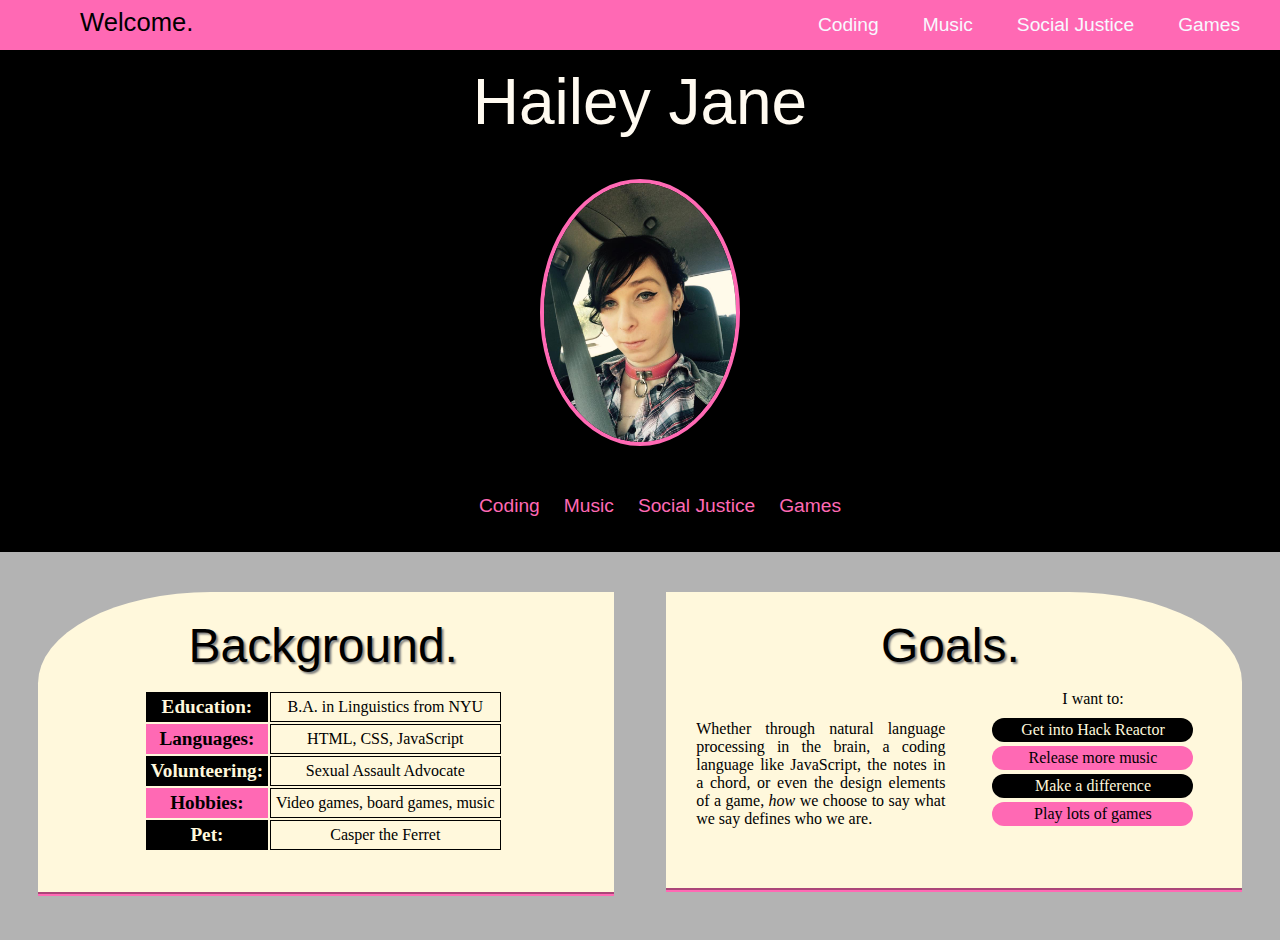
<file: index.html>
<!DOCTYPE html>
<html>
  <head>
    <link rel="stylesheet" href="css/styles.css">
    <script src="https://ajax.googleapis.com/ajax/libs/jquery/3.2.1/jquery.min.js"></script>
    <script src="js/my.js"></script>
    <title>Hailey Jane: Web Developer, Musician, Social Justice Activist, Game Nerd</title>
  </head>
  <body>
    <header>
      <nav class="main">
        <a class="nav name" href="index.html">Welcome.</a>
          <ul class='nav-list'>
            <li class="nav-link"><a class="nav" href="coding.html">Coding</a></li>
            <li class="nav-link"><a class="nav" href="music.html">Music</a></li>
            <li class="nav-link"><a class="nav" href="socialjustice.html">Social Justice</a></li>
            <li class="nav-link"><a class="nav" href="games.html">Games</a></li>
          </ul>
      </nav>
      <div class="intro">
        <h1>Hailey Jane</h1>
        <img src="images/hailey.jpg" alt="Picture of Hailey">
        <ul class="header-list">
          <li><a href="coding.html">Coding</a></li>
          <li><a href="music.html">Music</a></li>
          <li><a href="socialjustice.html">Social Justice</a></li>
          <li><a href="games.html">Games</a></li>
        </ul>
      </div>
    </header>
    <main>
      <div>
        <div class="card background-card groups">
          <h2>Background.</h2>
            <table class="card-table">
              <tr>
                <th>Education:</th>
                <td>B.A. in Linguistics from NYU</td>
              </tr>
              <tr>
                <th>Languages:</th>
                <td>HTML, CSS, JavaScript</td>
              </tr>
              <tr>
                <th>Volunteering:</th>
                <td>Sexual Assault Advocate</td>
              </tr>
              <tr>
                <th>Hobbies:</th>
                <td>Video games, board games, music</td>
              </tr>
              <tr>
                <th>Pet:</th>
                <td id="Cassie-wrapper"><div class="hidden off" id="Cassie"><img src="images/cassie_the_ferret.jpg"></div>Casper the Ferret</td>
            </table>
        </div>
        <div class="card goals groups">
          <h2>Goals.</h2>
            <div class="column-1">
              <p>Whether through natural language processing in the brain, a coding language like JavaScript, the notes in a chord, or
                even the design elements of a game, <em>how</em> we choose to say what we say defines who we are.</p>
            </div>
            <div class="column-2">
            <p>I want to:</p>
            <ul id="goals-list">
              <li class="list-one">Get into Hack Reactor</li>
              <li class="list-one">Release more music</li>
              <li class="list-two">Make a difference</li>
              <li class="list-two">Play lots of games</li>
            </ul>
          </div>
        </div>
      </div>
    </main>
    <footer>
    </footer>
  </body>
</html>
</file>
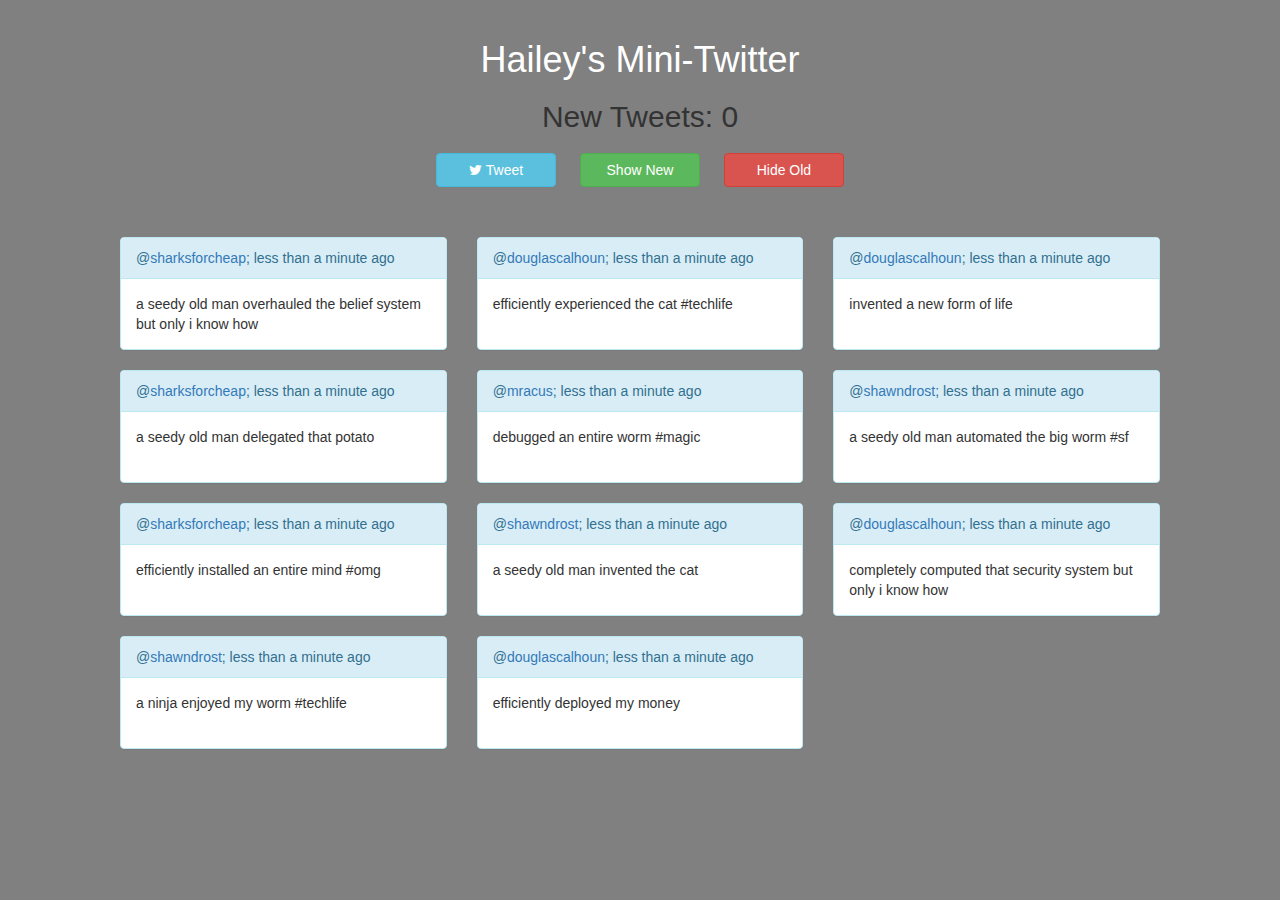
<file: twittler/index.html>
<!DOCTYPE html>
<html>
  <head>
    <meta charset="utf-8">
    <meta http-equiv="X-UA-Compatible" content="IE=edge">
    <meta name="viewport" content="width=device-width, initial-scale=1">
    <title>Hailey's Twittler</title>
    <link rel="stylesheet" href="https://maxcdn.bootstrapcdn.com/bootstrap/3.3.7/css/bootstrap.min.css" integrity="sha384-BVYiiSIFeK1dGmJRAkycuHAHRg32OmUcww7on3RYdg4Va+PmSTsz/K68vbdEjh4u" crossorigin="anonymous">
    <link href="https://maxcdn.bootstrapcdn.com/font-awesome/4.7.0/css/font-awesome.min.css" rel="stylesheet" integrity="sha384-wvfXpqpZZVQGK6TAh5PVlGOfQNHSoD2xbE+QkPxCAFlNEevoEH3Sl0sibVcOQVnN" crossorigin="anonymous">
    <script src="jquery.js"></script>
    <script src="data_generator.js"></script>
    <script src="jquery.timeago.js"></script>
  </head>
  <style>
  /*      GENERAL STYLING     */
    body {
      background-color: gray;
      box-sizing: border-box;
      position: relative;
      z-index: 1;
    }

    .btn {
      margin: 10px 10px 0;
      min-width: 120px;
    }

    .panel-body {
      min-height: 70px;
    }

    h1 {
      margin: 40px 0 10px;
      color: white;
    }

    #main-tweets {
      padding: 50px;
    }

    /*      POP-UP STYLING      */
    .overlay {
      display: none;
      position: fixed;
      top: 50%;
      left: 50%;
      width: 400px;
      width: 300px;
      margin: -200px -150px;
      padding: 20px;
      background-color: white;
      border: 2px solid black;
      border-radius: 5px;
      text-align: center;
      z-index: 2;
    }

    textarea {
      border-radius: 10px;
      height: 150px;
      width: 250px;
      overflow: hidden;
    }

    input[type=text] {
      border-radius: 10px;
      padding: 5px;
    }
  </style>
  <body>
    <span class="overlay" id="login-form">
      <h3>You must sign in to Tweet!</h3>
      <h2>Log In</h2>
        <input type="text" placeholder="Username"></input><button href="#" class="btn btn-success" id="login">Submit</button>
      <h2>Log In As Visitor</h2>
        <button href="#" class="btn btn-info" id="visitor">Submit</button>
    </span>
    <span class="overlay" id="write-message">
      <h3>Type Your Tweet</h3>
        <textarea placeholder="Your Tweet Here"></textarea>
        <p id="char-count">150 Characters Remaining</p>
        <button href="#" class="btn btn-success" id="submit-tweet">Submit</button>
        <button href="#" class="btn btn-danger" id="close">Close</button>
    </span>
    <div class="container text-center">
      <h1>Hailey's Mini-Twitter</h1>
      <h2>New Tweets: <span>0</span></h2>
      <div class="btn btn-info" id="tweet"><i class="fa fa-twitter" aria-hidden="true"></i> Tweet</div>
      <div class="btn btn-success" id="new">Show New</div>
      <div class="btn btn-danger" id="hide">Hide Old</div>
    </div>
    <div class="container" id="main-tweets">
      <div class="col-sm-4">
        <div class="panel panel-info">
          <div class="panel-heading">test</div>
          <div class="panel-body">test</div>
        </div>
      </div>
    </div>
    <script>
      window.visitor = undefined;                                               //Initializes visitor
      var hidden = false;                                                       //Boolean variable to define hide behavior
      var singleUser = false;                                                   //Tracks whether or not single user is already displayed

      $(document).ready(function() {

        function initialize() {                                                 //Create initial divs
          var $tweetHeaders = $('#main-tweets').find('.panel-heading');         //Throughout script below, all enumeration variables have to be created anew for each scope
          var totalTweets = streams.home.length - 1;
          for (let i = 0 ; i < totalTweets ; i++) {
            $('#main-tweets').prepend($('#main-tweets').find('.col-sm-4').first().clone());
          }
          populate();
        }

        function populate() {                                                   //Populates initial tweets
          var $tweetHeaders = $('#main-tweets').find('.panel-heading');
          var $tweetBodies = $('#main-tweets').find('.panel-body');

          $($tweetHeaders).map(index => {                                       //Populates headers w/ timestamps
            var totalTweets = streams.home.length - 1;
            var tweet = streams.home[index];
            $($tweetHeaders[totalTweets - index]).hide().html(`@<a class="user" href="#">${tweet.user}</a>; <span class='timestamp'>${$.timeago(tweet.created_at)}</span>`).fadeTo('slow', 1);
          });

          $($tweetBodies).map(index => {                                        //Populates bodies
            var totalTweets = streams.home.length - 1;
            var tweet = streams.home[index];
            $($tweetBodies[totalTweets - index]).hide().text(`${tweet.message}`).fadeTo('slow', 1);
          });
        }

        function updateTimestamps() {                                           //Keeps timestamps current
          var timestamps = $('#main-tweets').find('.timestamp');
          var totalTweets = streams.home.length - 1;                            //Total tweets generated (can be greater than on-screen tweets)
          var visibleTweets = $('#main-tweets').find('.panel-heading').length - 1;  //Total tweets currently on screen (including hidden)
          var diff = totalTweets - visibleTweets;                               //Difference between two totals
          $(timestamps).each(index => {                                         //Works through on-screen tweet timestamps
            var tweet = streams.home[totalTweets - diff - index];               //Since first tweet is actually newest, works from newest onscreen tweet to oldest
            $(timestamps[index]).text($.timeago(tweet.created_at));             //Sets timestamp
          });
        }

        function showUserTimeline(user) {                                       //Function to show one user's tweets
          var $tweetHeaders = $('#main-tweets').find('.panel-heading');
          var tweets = $('#main-tweets').find('.col-sm-4');
          if (!singleUser) {
            $($tweetHeaders).each(index => {                                    //Iterates through all headers
              if ($($tweetHeaders[index]).text().indexOf(user) == -1) {         //If username is in header,
                $(tweets[index]).fadeOut();                                     //Fade tweet out
              }
            });
            $('#hide').text('Show Hidden')                                      //Changes button text
            hidden = true;                                                      //Toggle Boolean value of hidden state
            singleUser = true;
          } else if (hidden) {
            hide();
            singleUser = false;
          }
        }

        function checkForNew() {                                                //Checks for new tweets
          var totalTweets = streams.home.length - 1;
          var visibleTweets = $('#main-tweets').find('.panel-heading').length;
          var diff = totalTweets - visibleTweets;
          if (diff > 0) {                                                       //If more tweets than onscreen,
            $('h2>span').text(diff).css('color', '#5bc0de');                    //Have counter reflect difference and display as blue
            diff = 0;                                                           //then set internal difference to 0
          }
        }

        function showNew() {                                                    //Displays new tweetss (without content)
          var totalTweets = streams.home.length - 1;
          var visibleTweets = $('#main-tweets').find('.panel-heading').length - 1;
          var diff = totalTweets - visibleTweets;                               //Sets how many new tweets to be added
          var $tweetHeaders = $('#main-tweets').find('.panel-heading');
          var $tweetBodies = $('#main-tweets').find('.panel-body');
          if (diff <= 0) return;                                                //Since function is triggered by button, prevents firing if no new tweets

          for (let i = 0 ; i < diff ; i++) {
            $('#main-tweets').prepend($('#main-tweets').find('.col-sm-4').first().clone().fadeTo('slow', 1));
          }
          for (let i = 0 ; i < diff ; i++) {                                    //Once panels are on screen, populates from newest to oldest new tweet
            populateNew(i);
          }
          $('h2>span').text(0).css('color', 'black');                           //Rests counter number to 0 and color to black
        }

        function populateNew(num) {                                             //Populates new tweet info, based on index passed in from loop
          var totalTweets = streams.home.length - 1;
          var $tweetHeaders = $('#main-tweets').find('.panel-heading');
          var $tweetBodies = $('#main-tweets').find('.panel-body');
          var tweet = streams.home[totalTweets - num];                          //Current tweet, working from most recent
          $($tweetHeaders[num]).html(`@<a class='user' href='#'>${tweet.user}</a>; <span class='timestamp'>${$.timeago(tweet.created_at)}</span>`);
          $($tweetBodies[num]).text(`${tweet.message}`);
        }

        function hide() {                                                       //Triggered by button, hides all but 10 newest tweets
          var tweets = $('#main-tweets').find('.col-sm-4');
          var visibleTweets = tweets.length;
          if (!hidden) {                                                        //If not yet hidden,
            for (i = 10 ; i < visibleTweets ; i++) {                            //for all but ten newest tweets,
              $(tweets[i]).fadeOut();                                           //fade out tweets
            }
            $(this).text('Show Hidden')                                         //Changes button text
          } else if (hidden) {                                                  //If already hidden,
            $(tweets).each(index => {
              if ($(tweets[index]).css('display') == 'none') {                  //Display all tweets
                $(tweets[index]).fadeIn();
              }
            });
            $('#hide').text('Hide Old');                                        //Revert button text
          }
          hidden = !hidden;                                                     //Toggle Boolean state on every button press regardless of path taken
          singleUser = false;                                                   //Any time hide runs, a single user is not displayed, so reset
        }

        function tweet() {                                                      //Allows user to tweet
          if (!window.visitor) {                                                //If visitor parameter has not yet been set,
            $('#login-form').slideToggle();                                     //Bring login form into view and define button functionality
            $('#login').click(login);
            $('#visitor').click(visitor);
          } else {                                                              //If user has logged in already,
            var message = $('#write-message').find('textarea');
            message.val('');                                                    //Set input to empty to receive new tweet

            $('#write-message').slideToggle();                                  //bring in new window
            $(message).on('keyup', function() {                                 //Function that renders remaining characters out of 150
              $('#char-count').text(`${tweetLength(message.val())}`);
            });

            $('#submit-tweet').one('click', function() {                        //Submits tweet, uses .one instead of .on to avoid multiple calls
              if (message.val().length >= 150 || message.val().length == 0) {   //as long as tweet is not empty or over 150 chars
                alert('Tweet must be within 1 and 150 characters.');
                return;
              } else {
                writeTweet(message.val());                                      //uses function from data_generator.js
                checkForNew();                                                  //immediately update count number
                $('#write-message').slideToggle();
              }
            });
          }
        }

        function login() {                                                      //If user clicks log in button on form
          var username = $(':text').val();                                      //Selects text element
          if (!$(':text').val()) {
            alert('Please enter your username!');
          } else {
            window.visitor = username;                                          //Sets visitor property to user defined parameter
            streams.users[username] = [];                                       //and creates array for tweets
            $('#login').text('Signed in!');
            $('#login-form').delay('500').slideToggle();
          }
        }

        function visitor() {                                                    //If user clicks visitor button,
          window.visitor = 'visitor';                                           //sets parameter to generic "visitor"
          streams.users.visitor = [];
          $('#visitor').text('Signed in as visitor!');
          $('#login-form').delay('500').slideToggle();
        }

        function tweetLength(tweet) {                                           //Helper function to determine tweet length
          if (tweet.length >= 150) {
            return 'Character limit exceeded.'
          }
          if (tweet.length >= 135) {
            $('#char-count').css('color', 'red');
          } else {
            $('#char-count').css('color', 'black');
          }
          return `${150 - tweet.length} Characters Remaining`;
        }

        initialize();                                                           //Initializes upon page load
        setInterval(updateTimestamps, 60000);                                   //Checks timestamps every minute
        setInterval(checkForNew, 1000);                                         //Checks for new tweets every second
        $('#new').click(showNew);                                               //New Tweet button shows new tweets
        $('#hide').click(hide);                                                 //Hide button toggles hide state
        $('#tweet').click(tweet);                                               //Tweet buton allows user to tweet
        $('#close').click(function() {                                          //Clsoe button for write-message form
          $('#write-message').slideToggle();
        });
        // $('.user').click(function() {
        //   showUserTimeline($(this).text());
        // });
        $(document).on('click', '.user', function() {
          showUserTimeline($(this).text());
        });

      });

    </script>
  </body>
</html>
</file>
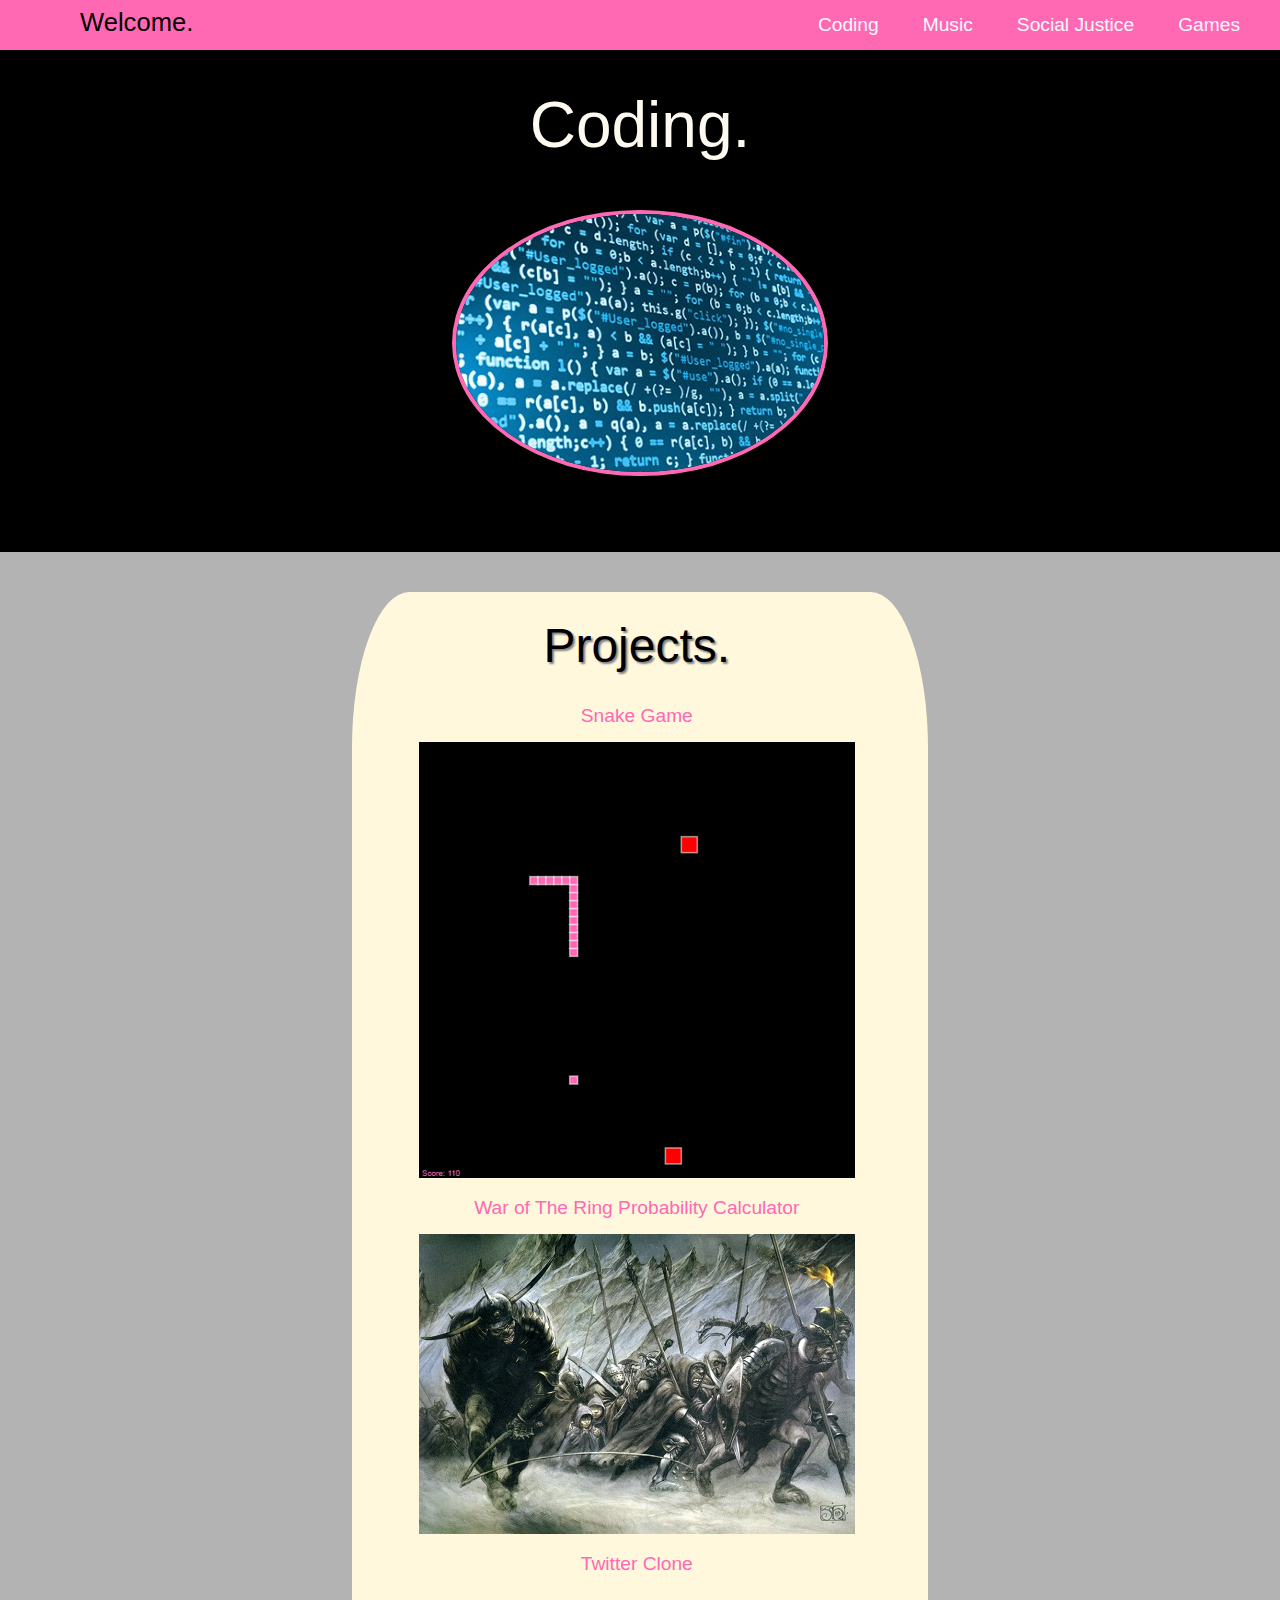
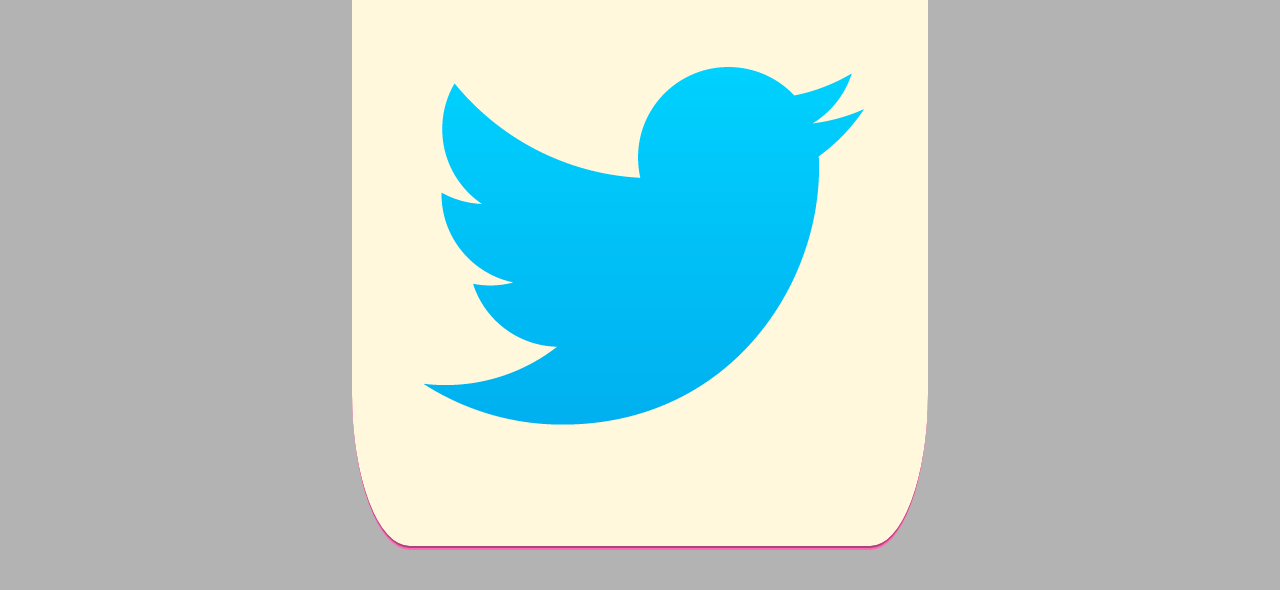
<file: coding.html>
<!DOCTYPE html>
<html>
  <head>
    <link rel="stylesheet" href="css/styles.css">
    <script src="https://ajax.googleapis.com/ajax/libs/jquery/3.2.1/jquery.min.js"></script>
    <script src="js/my.js"></script>
    <title>Coding.</title>
  </head>
  <body>
    <header>
      <nav class="main">
        <a class="nav name" href="index.html">Welcome.</a>
          <ul class='nav-list'>
            <li class="nav-link"><a class="nav" href="coding.html">Coding</a></li>
            <li class="nav-link"><a class="nav" href="music.html">Music</a></li>
            <li class="nav-link"><a class="nav" href="socialjustice.html">Social Justice</a></li>
            <li class="nav-link"><a class="nav" href="games.html">Games</a></li>
          </ul>
      </nav>
      <div class="coding">
        <h1>Coding.</h1>
        <img src="images/coding.jpg" alt="Code language">
      </div>
    </header>
    <main>
      <div>
        <div class="coding-projects">
          <h2>Projects.</h2>
            <p><a href="snake/game.html">Snake Game</a></p>
              <div>
                <a href="snake/game.html"><img src="images/snake.PNG"></a>
              </div>
            <p><a href="wotr_calculator/wotr_calculator_index.html">War of The Ring Probability Calculator</a></p>
              <div>
                <a href="wotr_calculator/wotr_calculator_index.html"><img src="images/in_mordor_john_howe.jpg"></a>
              </div>
            <p><a href="twittler/index.html">Twitter Clone</a></p>
              <div>
                <a href="twittler/index.html"><img src="images/twitter-icon.png"></a>
              </div>
        </div>
      </div>
    </main>
  </body>
</html>
</file>
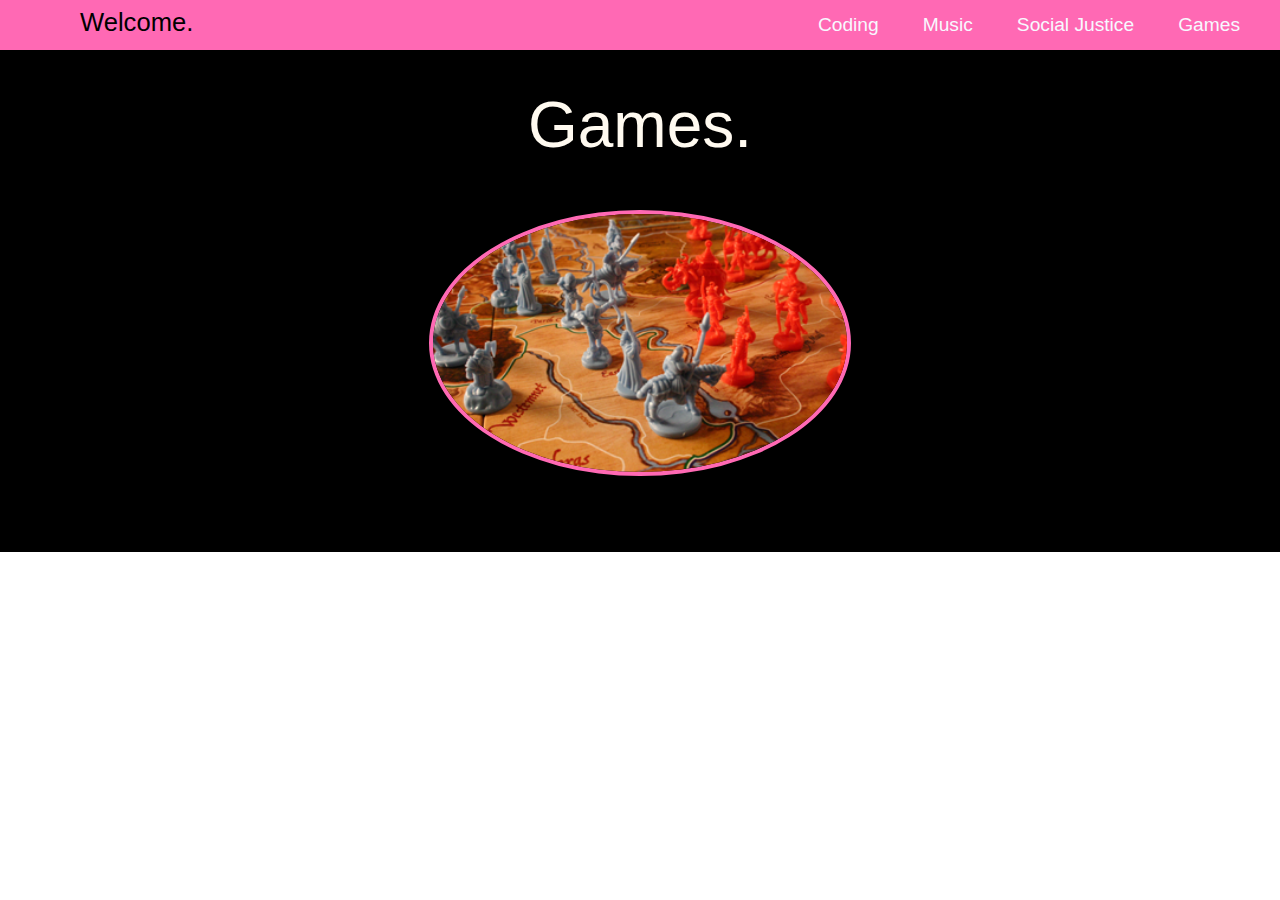
<file: games.html>
<!DOCTYPE html>
<html>
  <head>
    <link rel="stylesheet" href="css/styles.css">
    <script src="https://ajax.googleapis.com/ajax/libs/jquery/3.2.1/jquery.min.js"></script>
    <script src="js/my.js"></script>
    <title>Video and Board Games.</title>
  </head>
  <body>
    <header>
      <nav class="main">
        <a class="nav name" href="index.html">Welcome.</a>
          <ul class='nav-list'>
            <li class="nav-link"><a class="nav" href="coding.html">Coding</a></li>
            <li class="nav-link"><a class="nav" href="music.html">Music</a></li>
            <li class="nav-link"><a class="nav" href="socialjustice.html">Social Justice</a></li>
            <li class="nav-link"><a class="nav" href="games.html">Games</a></li>
          </ul>
      </nav>
      <div class="games">
        <h1>Games.</h1>
        <img src="images/board_game_figures.png" alt="Picture of War of the Ring">
      </div>
    </header>
    <main>
    </main>
  </body>
</html>
</file>
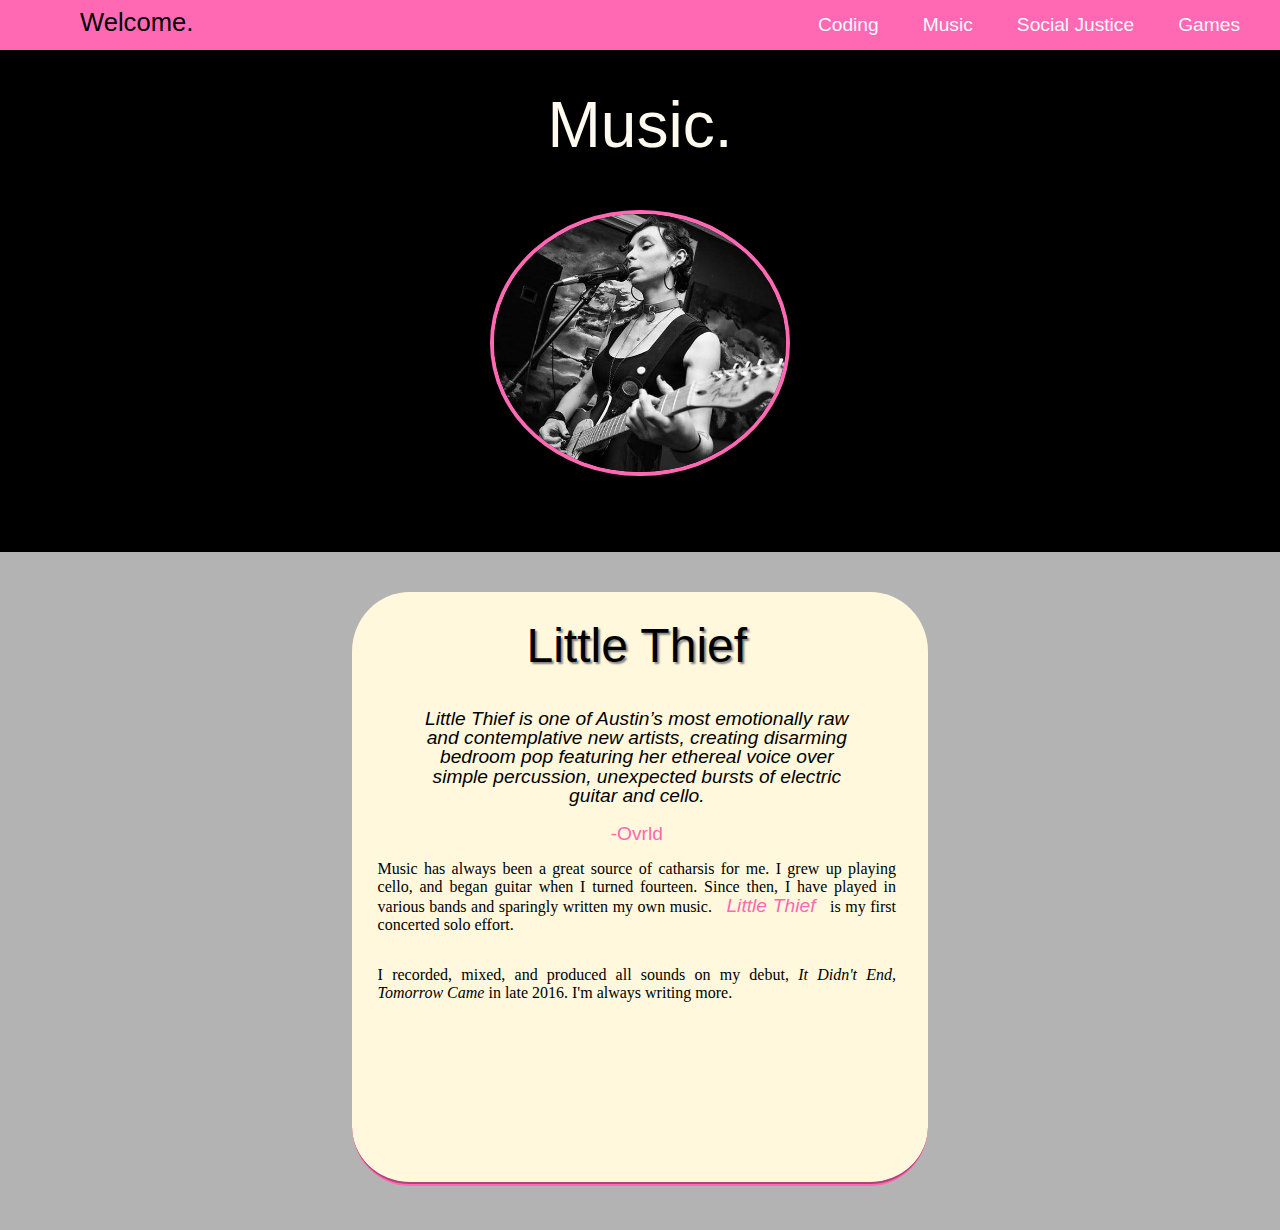
<file: music.html>
<!DOCTYPE html>
<html>
  <head>
    <link rel="stylesheet" href="css/styles.css">
    <script src="https://ajax.googleapis.com/ajax/libs/jquery/3.2.1/jquery.min.js"></script>
    <script src="js/my.js"></script>
    <title>Music.</title>
  </head>
  <body>
    <header>
      <nav class="main">
        <a class="nav name" href="index.html">Welcome.</a>
          <ul class='nav-list'>
            <li class="nav-link"><a class="nav" href="coding.html">Coding</a></li>
            <li class="nav-link"><a class="nav" href="music.html">Music</a></li>
            <li class="nav-link"><a class="nav" href="socialjustice.html">Social Justice</a></li>
            <li class="nav-link"><a class="nav" href="games.html">Games</a></li>
          </ul>
      </nav>
      <div class="music">
        <h1>Music.</h1>
        <img src="images/little_thief.jpg" alt="Hailey performing as Little Thief">
      </div>
    </header>
    <main>
      <div>
        <div class="little-thief">
          <h2>Little Thief</h2>
          <blockquote>Little Thief is one of Austin’s most emotionally raw and contemplative new artists, creating disarming bedroom pop featuring her ethereal voice over simple percussion,
            unexpected bursts of electric guitar and cello.</blockquote><cite><a href="http://ovrld.com/interviews/little-thief-interview/">-Ovrld</a></cite>
          <p>Music has always been a great source of catharsis for me. I grew up playing cello, and began guitar when I turned fourteen.
            Since then, I have played in various bands and sparingly written my own music.
            <a href="https://www.facebook.com/littlethief4/"><em>Little Thief</em></a> is my first concerted solo effort.</p>
            <p>I recorded, mixed, and produced all sounds on my debut, <em>It Didn't End, Tomorrow Came</em> in late 2016.
            I'm always writing more.</p>
            <iframe style="border: 0; width: 400px; height: 120px;" src="https://bandcamp.com/EmbeddedPlayer/album=1880603118/size=large/bgcol=333333/linkcol=ffffff/tracklist=false/artwork=small/transparent=true/" seamless><a href="http://little-thief.bandcamp.com/album/it-didnt-end-tomorrow-came">It Didn&#39;t End, Tomorrow Came by Little Thief</a></iframe>
      </div>
    </main>
  </body>
</html>
</file>
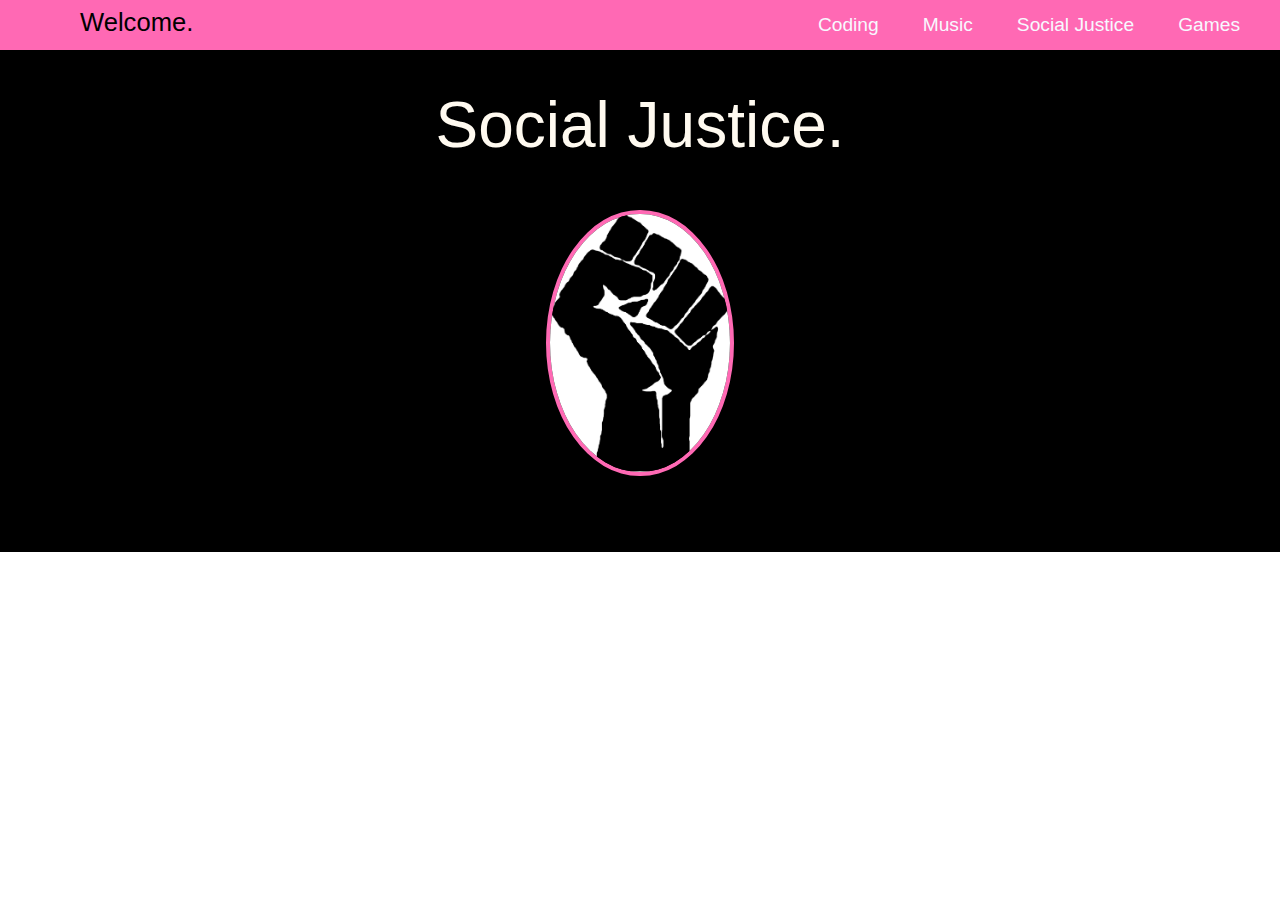
<file: socialjustice.html>
<!DOCTYPE html>
<html>
  <head>
    <link rel="stylesheet" href="css/styles.css">
    <script src="https://ajax.googleapis.com/ajax/libs/jquery/3.2.1/jquery.min.js"></script>
    <script src="js/my.js"></script>
    <title>Social Justice.</title>
  </head>
  <body>
    <header>
      <nav class="main">
        <a class="nav name" href=index.html>Welcome.</a>
          <ul class='nav-list'>
            <li class="nav-link"><a class="nav" href="coding.html">Coding</a></li>
            <li class="nav-link"><a class="nav" href="music.html">Music</a></li>
            <li class="nav-link"><a class="nav" href="socialjustice.html">Social Justice</a></li>
            <li class="nav-link"><a class="nav" href="games.html">Games</a></li>
          </ul>
      </nav>
      <div class="social-justice">
        <h1>Social Justice.</h1>
        <img src="images/social_justice_fist.png" alt="An icon of a fist raised in protest">
      </div>
    </header>
    <main>
    </main>
  </body>
</html>
</file>
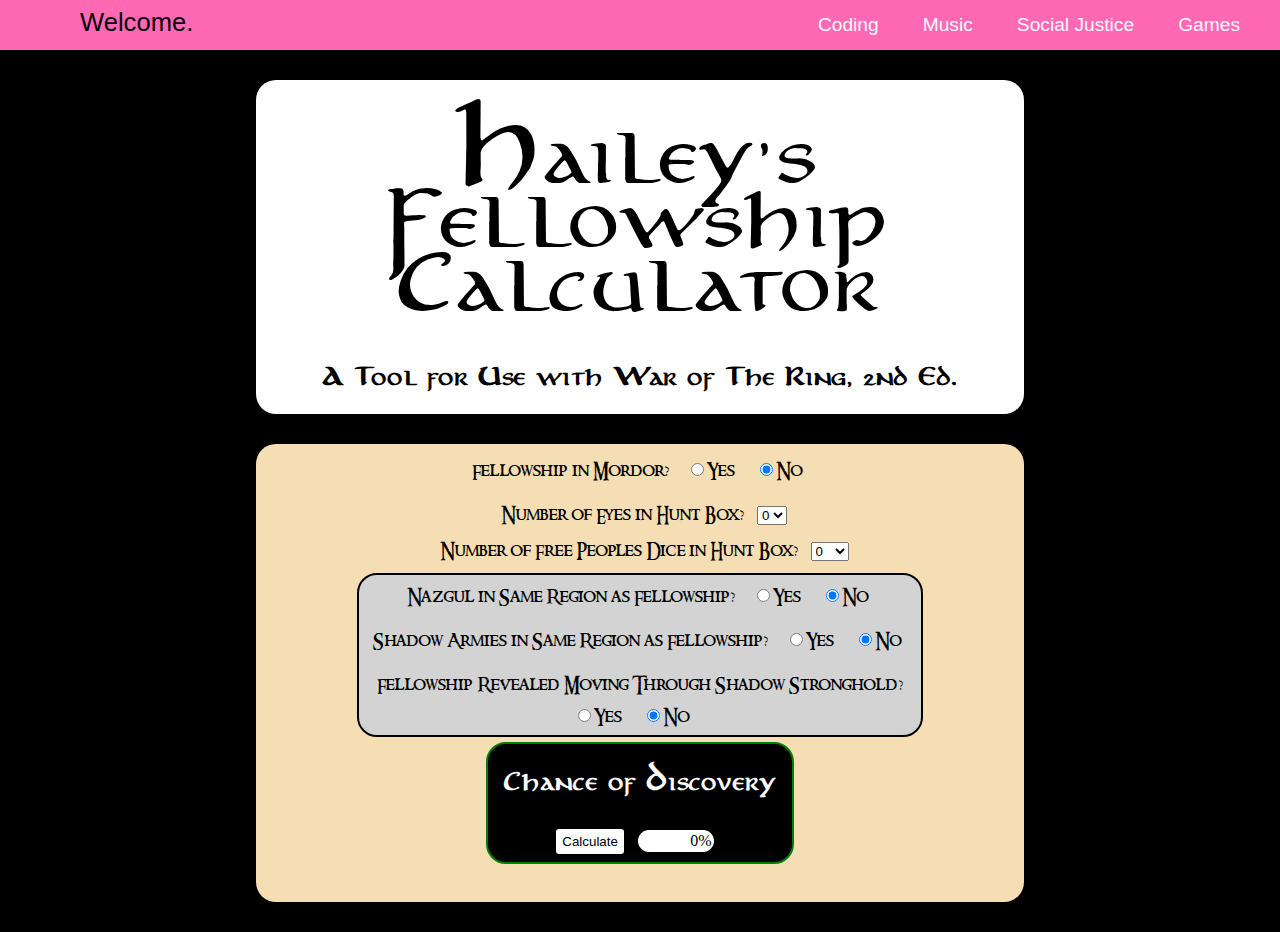
<file: wotr_calculator/wotr_calculator_index.html>
<!DOCTYPE html>
<html>
  <head>
    <script src="https://ajax.googleapis.com/ajax/libs/jquery/1.7.1/jquery.min.js" type='text/javascript'></script>
    <link rel='stylesheet' href='css/wotr_calculator_styles.css'>
    <link rel='stylesheet' href='../css/styles.css'>
    <title>War of The Ring Calculator!</title>
  </head>
  <body>
    <header>
      <nav class="main">
        <a class="nav name" href=index.html>Welcome.</a>
          <ul class='nav-list'>
            <li class="nav-link"><a class="nav" href="../coding.html">Coding</a></li>
            <li class="nav-link"><a class="nav" href="../music.html">Music</a></li>
            <li class="nav-link"><a class="nav" href="../socialjustice.html">Social Justice</a></li>
            <li class="nav-link"><a class="nav" href="../games.html">Games</a></li>
          </ul>
      </nav>
    </header>
    <main>
      <div id = "background">
        <div id = "title">
          <h1>Hailey's Fellowship Calculator</h1>
          <h3>A Tool for Use with War of The Ring, 2nd Ed.</h3>
        </div>
        <div class = "text-center" id = "calc">
          <form id = "input">
            <div class="form-group">
              <p>Fellowship in Mordor?</p>
              <label for="mordor"><input id="mordorChoiceY" name="mordor" choice="yes" type="radio">Yes</label>
              <label for="not"><input type="radio" id="mordorChoiceN" name="mordor" choice="no" checked = "checked">No</label>
            </div>
            <div class = "form-group">
              <div class = "form-group">
              <label for = "eyes">Number of Eyes in Hunt Box?</label>
                <select class = "form-control" name = "eyes" id = "eyes">
                  <option>0</option>
                  <option>1</option>
                  <option>2</option>
                  <option>3</option>
                  <option>4</option>
                  <option>5</option>
                  <option>6</option>
                  <option>7</option>
                  <option>8</option>
                  <option>9</option>
                </select>
              </div>
              <div class = "form-group">
              <label for = "freePeoples">Number of Free Peoples Dice in Hunt Box?</label>
                <select class = "form-control" name = "freePeoples" id = "freePeoples">
                  <option>0</option>
                  <option>1</option>
                  <option>2</option>
                  <option>3</option>
                  <option>4</option>
                  <option>5+</option>
                </select>
              </div>
            </div>
            <div id = "modifiers">
              <div class = "form-group">
                <p>Nazgul in Same Region as Fellowship?</p>
                <label for = "nazgul"><input id = "nazgulY" name = "nazgul" type = "radio" choice = "yes">Yes</label>
                <label for = "nazgul"><input id = "nazgulN" name = "nazgul" type = "radio" choice = "no" checked = "checked">No</label>
              </div>
              <div class = "form-group">
                <p>Shadow Armies in Same Region as Fellowship?</p>
                <label for = "armies"><input id = "armiesY" name = "armies" type = "radio" choice = "yes">Yes</label>
                <label for = "armies"><input id = "armiesN" name = "armies" type = "radio" choice = "no" checked = "checked">No</label>
              </div>
              <div class = "form-group">
                <p>Fellowship Revealed Moving Through Shadow Stronghold?</p>
                <label for = "stronghold"><input id = "strongholdY" name = "stronghold" type = "radio" choice = "yes">Yes</label>
                <label for = "stronghold"><input id = "strongholdN" name = "stronghold" type = "radio" choice = "no" checked = "checked">No<label>
              </div>
            </div>
          </form>
          <div id = "output">
            <h3>Chance of Discovery</h3>
              <button id = "calculate">Calculate</button>
              <div id = "chance"></div>
          </div>
          <div id = "quote">
            <p class = "hidden"></p>
          </div>
        </div>
      </div>
      <script src = "js/wotr_calculator_settings.js"></script>
  </main>
</body>
</file>
<file: css/styles.css>
/*Header styling*/
* {
  box-sizing: border-box;
}

/*Nav Bar*/
nav.main {
  background-color: hotpink;
  width: 100%;
  height: 50px;
}

.nav-list {
  margin: 15px 20px 0px;
  display: inline-block;
  float: right;
}

nav .name {
  color: ghostwhite;
  font: 1.6rem/1 Raleway, Sans-Serif;
  padding: 10px 0px 10px 80px;
  width: 20%;
  display: inline-block;
  float: left;
}

.nav-link {
  display: inline;
  padding: 10px 10px;
  width: auto;
}

a.nav {
  color: ghostwhite;
}

a.nav:hover {
  color: black;
}

a.nav:active {
  color: gray;
}

/*Intro Styling*/
.header-list li {
  text-align: center;
  display: inline-block;
}

.intro, .games, .coding, .social-justice, .music {
  text-align: center;
  background-color: black;
  color: floralwhite;
  padding: 0px 0px 20px;
  height: 501.77px;
}

.intro img, .games img, .music img, .coding img, .social-justice img {
  margin: 10px 0px 30px;
  border-radius:50%;
  border: 4px solid hotpink;
  transition: all .8s;
}

.intro img {
  width: 200px;
  height: 266.66px;
}

.games img {
  width: 422.312px;
  height: 266.66px;
}

.music img {
  width: 299.505px;
  height: 266.66px;
}

.coding img {
  width: 375.577px;
  height: 266.66px;
}

.social-justice img {
  width: 187.419px;
  height: 266.66px;
}

.intro img:hover, .games img:hover, .music img:hover, .coding img:hover,
.social-justice img:hover {
  -ms-transform: rotate(360deg) scale(1.2);
  -webkit-transform: rotate(360deg) scale(1.2);
  transform: rotate(360deg) scale(1.2);
}

div.intro h1 {
  margin: 0px 0px 35px;
  padding-top: 20px;
}

/*Body Styling*/
body {
  width: 100%;
  padding: 0px;
  margin: 0px;
  font-family: Cambria Arial Sans-serif;
}

main {
  background-color: #b3b3b3;
  display: block;
}

div {
  text-align: center;
  display: inline-block;
  width: 100%;
  margin: 0px;
  padding: 0px;
}

p {
  display: inline-block;
  text-align: justify;
  font-size: 16px;
}

h1 {
  font: 4rem/1 Cambria, Arial, Sans-Serif;
}

h2 {
  font: 3rem/1 Cambria, Arial, Sans-Serif;
  text-shadow: 2px 2px 2px gray;
  margin: 0px;
  padding: 20px 0px 20px;
  width: 100%;
}

blockquote {
  font: italic 1.2rem/1 Cambria, Arial, Sans-Serif;
}

/*Home Page*/

.card {
  text-align: center;
  background-color: cornsilk;
  display: block;
  border-bottom: 4px groove hotpink;
  width: 45%;
  min-height: 300px;
  padding: 10px 2.5% 40px 2%;
  overflow: hidden;
}

.card:hover {
  border-bottom:4px groove black;
}

.background-card {
  float: left;
  margin: 40px 1% 40px 3%;
  border-top-left-radius: 30%;
}

.goals {
  float: right;
  margin: 40px 3% 40px 1%;
  border-top-right-radius: 30%;
}

.groups:after {
  content: "";
  display: table;
  clear: both;
}

.card-table {              /* Table  */
  width: 60%;
  display: inline;
}

.card-table th {
  padding: 0px 5px;
  font-size: 1.2rem;
  text-align: center;
  font-weight: bold;
  border: 1px bevel black;
}

.card-table tr:nth-child(odd) th {
  background: black;
  color: cornsilk;
}

.card-table tr:nth-child(even) th {
  background: hotpink;
}

.card-table td {
  padding: 5px;
  max-width: 30%;
  font-size: 1rem;
  text-align: center;
  border: 1px solid black;
}

.card p {
  margin-top: 0px;
  vertical-align: top;
}

.column-1 {
  width: 50%;
  padding: 30px 5px 0px;
  margin: 0px;
  display: inline-block;
  float: left;
  text-align: center;
}

.column-2 {
  width: 45%;
  padding: 0px 5px;
  margin: 0px;
  display: inline-block;
  float: right;
  text-align: center;
}

.columns ul {
  margin-left: 10px;
}

#goals-list {
  margin-top: -10px;
  margin-bottom: 0px;
  list-style: none;
  text-align: center;
  padding: 0px;
}

#goals-list li {
  padding: 3px 0px;
  margin: 4px 0px 0px 5%;
  background: hotpink;
  width: 90%;
  border-radius: 25px;
}

#goals-list li:nth-child(odd) {
  background: black;
  color: cornsilk;
}

/*Cassie*/
#Cassie-wrapper:hover {
  cursor: pointer;
}

#Cassie {
  z-index: 100;
}

.off {             /*This is a dummy class that tells the JS whether or not the image is 'on'*/
}

.hidden {
  display: none;
}

/*Coding Page*/
.coding-projects {
  text-align: center;
  background-color: cornsilk;
  display: block;
  border-bottom: 4px groove hotpink;
  border-radius: 10%;
  width: 45%;
  padding: 10px 2.5% 40px 2%;
  margin: 40px 27.5% 40px;
  -webkit-animation: fadein 5s; /* Safari, Chrome and Opera > 12.1 */
   -moz-animation: fadein 5s; /* Firefox < 16 */
    -ms-animation: fadein 5s; /* Internet Explorer */
     -o-animation: fadein 5s; /* Opera < 12.1 */
        animation: fadein 5s;
}

/*Music Page*/
.little-thief {
  text-align: center;
  background-color: cornsilk;
  display: block;
  border-bottom: 4px groove hotpink;
  border-radius: 10%;
  width: 45%;
  height: auto;
  padding: 10px 2.5% 40px 2%;
  margin: 40px 27.5% 40px;
  overflow: hidden;
}


/*Link Styling*/
a {
  font: 1.2em/1 pink Raleway, Arial, Sans-Serif;
  color: hotpink;
  text-decoration: none;
  padding: 0px 10px;
}

a:hover {
  color: deeppink;
}

a:active {
  color: red;
}

/*Fade-In Effect*/
@keyframes fadein {
    from { opacity: 0; }
    to   { opacity: 1; }
}

/* Firefox < 16 */
@-moz-keyframes fadein {
    from { opacity: 0; }
    to   { opacity: 1; }
}

/* Safari, Chrome and Opera > 12.1 */
@-webkit-keyframes fadein {
    from { opacity: 0; }
    to   { opacity: 1; }
}

/* Internet Explorer */
@-ms-keyframes fadein {
    from { opacity: 0; }
    to   { opacity: 1; }
}

/* Opera < 12.1 */
@-o-keyframes fadein {
    from { opacity: 0; }
    to   { opacity: 1; }
}
</file>
<file: wotr_calculator/css/wotr_calculator_styles.css>
div, form {
  border-radius: 20px;
  padding: 10px;
}

h1, h3 {
  font-family: anironregular !important;
}

#background {
  background-color: black;
  border-radius: 0px;
}

.form-group, label {
  padding: 4px;
}

.hidden {
  display: none;
}

#calc {
  width: 60%;
  background-color: wheat;
  margin: 30px;
}

#calc p, #calc label {
  font-family: ringbearermedium;
  font-size: 18px;
  margin: 4px;
}

#quote p {
  max-width: 60%;
  text-align: center;
  font-family: hobbiton_brushhahobbitonbrush;
  font-size: 24px;
}

#title {
  background-color: white;
  width: 60%;
  margin: 30px 30px 0px;
}

#eyes, #freePeoples {
  max-width: 60px;
  margin: auto;
}

#input {
  display: block;
  margin: auto;
  padding: 5px;
  width: 75%;
}

#output {
  background-color: black;
  color: white;
  display: block;
  margin: auto;
  margin-bottom: 20px;
  width: 40%;
  border: 2px solid green;
  font-size: 1rem;
}

#modifiers {
  background-color: lightgray;
  color: black;
  border: 2px solid black;
  width: 100%;
  margin: auto;
}

#chance {
  color: black;
  background-color: white;
  width: 25%;
  text-align: right;
  margin: 10px;
  padding: 2px;
}

#calculate {
  height: 25px;
  background-color: white;
  border: white;
  color: black;
  border-radius: 3px;
  cursor: pointer;
}

#calculate:hover {
  background-color: gray;
}

/*==Media Queries==*/
@media screen and (max-width: 1024px) {
  h1 {
    font-size: 40px;
  }
}

@media screen and (max-width: 950px) {
  h1 {
    font-size: 40px;
  }
}


@media screen and (max-width: 650px) {
  h1 {
    font-size: 40px;
  }
}

@media screen and (max-width: 480px) {
  h1 {
    font-size: 40px;
  }
}


/*==Fonts==*/
@font-face {
    font-family: 'anironbold';
    src: url('../fonts/anirb___-webfont.ttf') format('truetype'),
         url('../fonts/anirb___-webfont.woff2') format('woff2'),
         url('../fonts/anirb___-webfont.woff') format('woff');
    font-weight: normal;
    font-style: normal;
}

@font-face {
    font-family: 'anironregular';
    src: url('../fonts/anirm___-webfont.ttf') format('truetype'),
         url('../fonts/anirm___-webfont.woff2') format('woff2'),
         url('../fonts/anirm___-webfont.woff') format('woff');
    font-weight: normal;
    font-style: normal;
}

@font-face {
    font-family: 'hobbiton_brushhahobbitonbrush';
    src: url('../fonts/hobbitonbrushhand-webfont.ttf') format('truetype'),
         url('../fonts/hobbitonbrushhand-webfont.woff2') format('woff2'),
         url('../fonts/hobbitonbrushhand-webfont.woff') format('woff');
    font-weight: normal;
    font-style: normal;
}

@font-face {
    font-family: 'ringbearermedium';
    src: url('../fonts/ringm___-webfont.woff2') format('woff2'),
         url('../fonts/ringm___-webfont.woff') format('woff'),
         url('../fonts/ringm___-webfont.ttf') format('truetype');
    font-weight: normal;
    font-style: normal;
}
</file>
